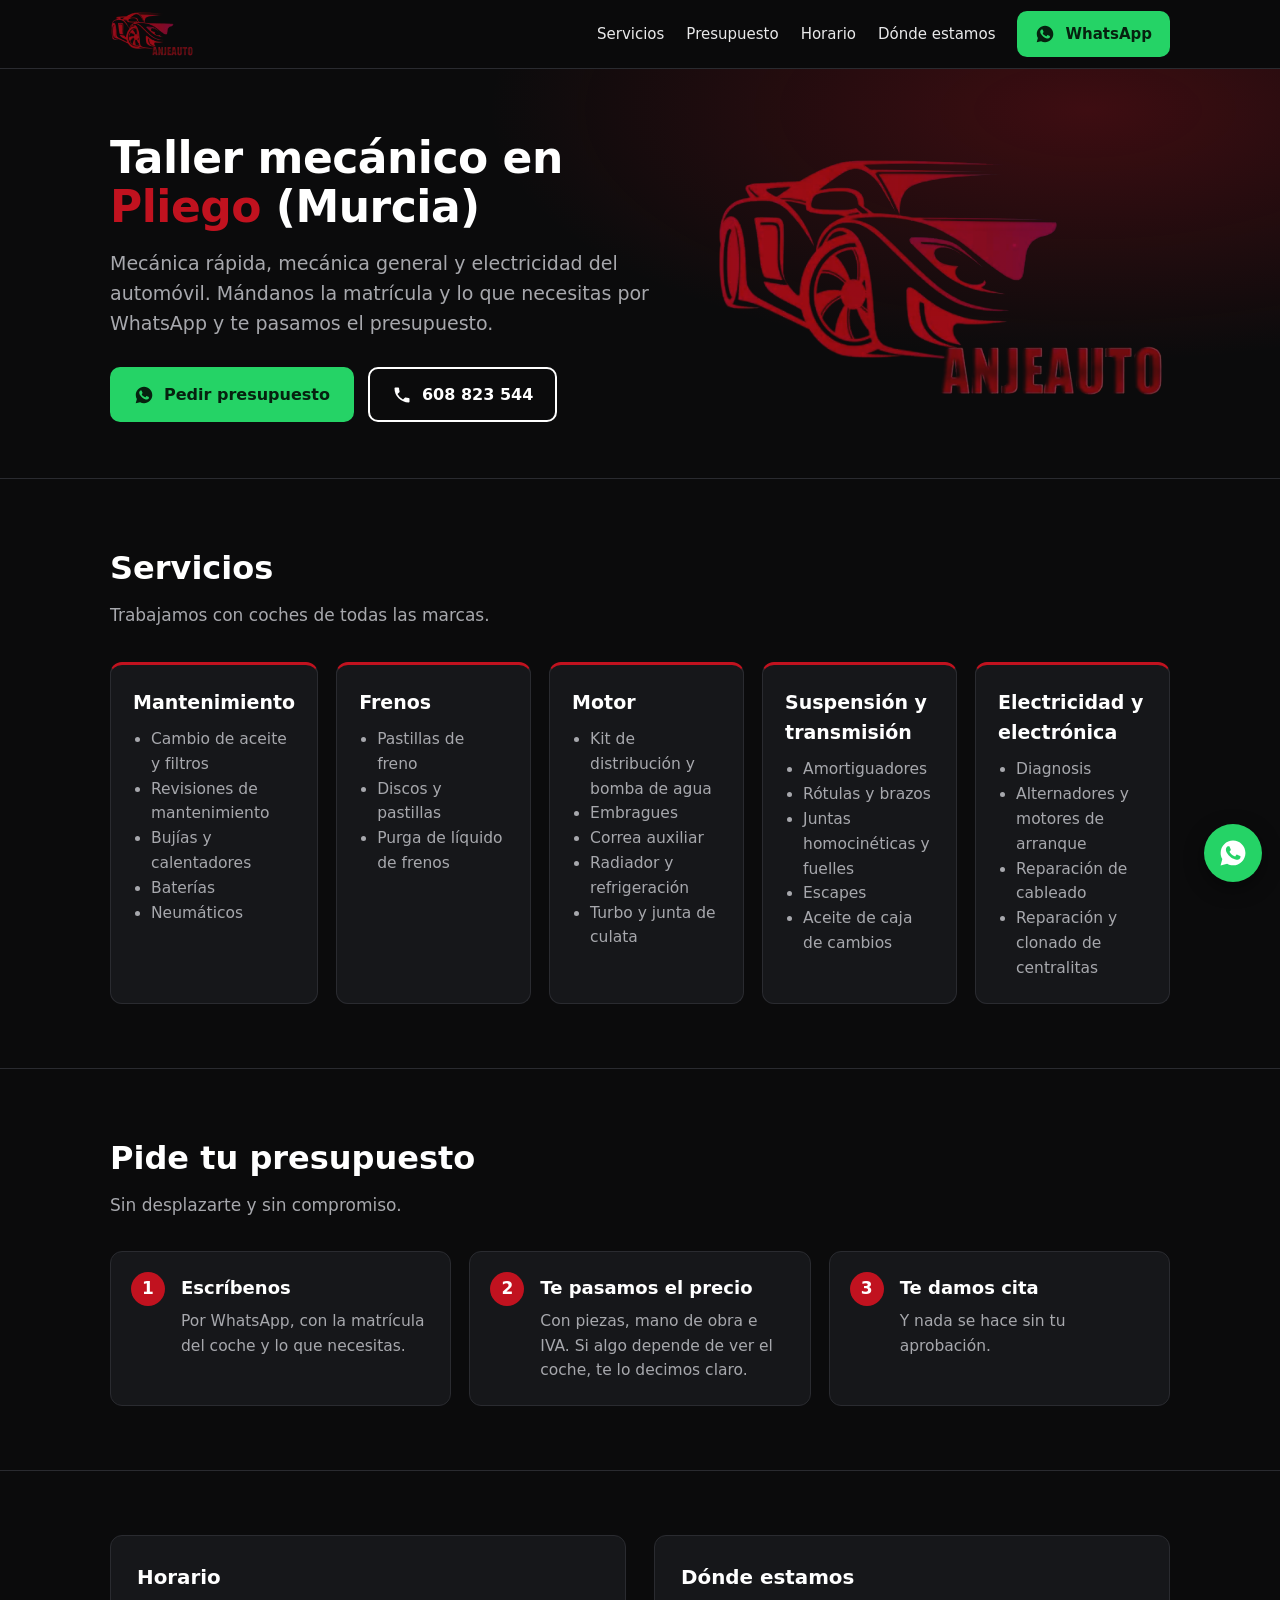
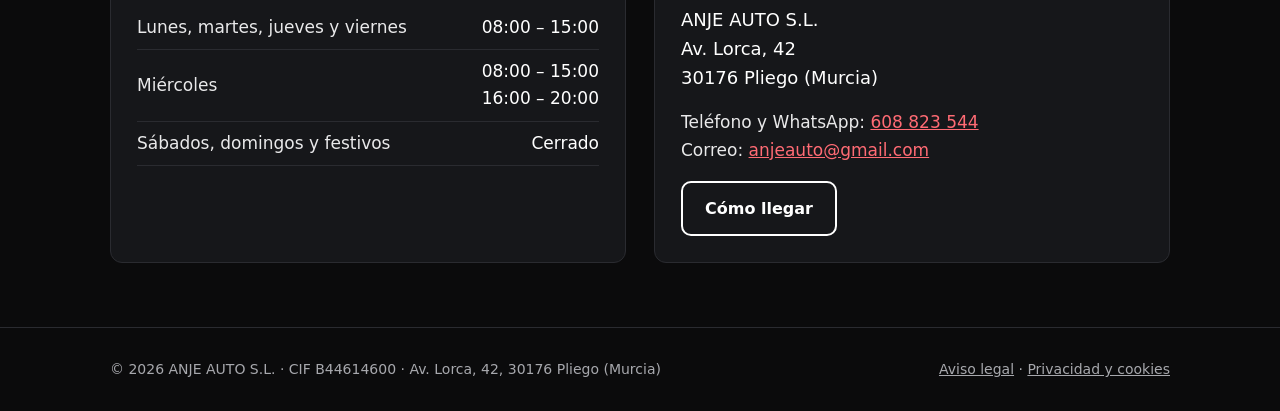
<file: index.html>
<!DOCTYPE html>
<html lang="es">
<head>
<meta charset="utf-8">
<meta name="viewport" content="width=device-width, initial-scale=1">
<meta name="facebook-domain-verification" content="u5q3vijdlbsnoc9m0mq4sea3ql76ry" />
<meta name="facebook-domain-verification" content="u5q3vijdlbsnoc9momq4sea3ql76ry" />
<title>ANJE AUTO S.L. · Taller mecánico en Pliego (Murcia)</title>
<meta name="description" content="Taller mecánico en Pliego (Murcia): mecánica rápida, mecánica general, frenos, distribución, embragues, electricidad y diagnosis. Pide tu presupuesto por WhatsApp.">
<link rel="canonical" href="https://anjeauto.es/">
<meta property="og:type" content="website">
<meta property="og:title" content="ANJE AUTO S.L. · Taller mecánico en Pliego (Murcia)">
<meta property="og:description" content="Mecánica rápida, mecánica general y electricidad del automóvil. Pide tu presupuesto por WhatsApp.">
<meta property="og:image" content="https://anjeauto.es/img/og.jpg">
<meta property="og:url" content="https://anjeauto.es/">
<link rel="icon" href="favicon.ico">
<link rel="apple-touch-icon" href="img/apple-touch-icon.png">
<link rel="stylesheet" href="style.css">
<script type="application/ld+json">
{"@context":"https://schema.org","@type":"AutoRepair","name":"ANJE AUTO S.L.","image":"https://anjeauto.es/img/og.jpg","url":"https://anjeauto.es/","telephone":"+34608823544","email":"anjeauto@gmail.com","taxID":"B44614600","openingHoursSpecification":[{"@type":"OpeningHoursSpecification","dayOfWeek":["Monday","Tuesday","Wednesday","Thursday","Friday"],"opens":"08:00","closes":"15:00"},{"@type":"OpeningHoursSpecification","dayOfWeek":"Wednesday","opens":"16:00","closes":"20:00"}],"address":{"@type":"PostalAddress","streetAddress":"Av. Lorca, 42","postalCode":"30176","addressLocality":"Pliego","addressRegion":"Murcia","addressCountry":"ES"}}
</script>
</head>
<body>
<header>
  <div class="wrap">
    <a class="marca" href="#inicio" aria-label="ANJE AUTO, inicio"><picture><source srcset="img/logo-sm.webp" type="image/webp"><img src="img/logo-sm.jpg" alt="ANJE AUTO" width="280" height="153"></picture></a>
    <nav>
      <a href="#servicios">Servicios</a>
      <a href="#presupuesto">Presupuesto</a>
      <a href="#horario">Horario</a>
      <a href="#contacto">Dónde estamos</a>
      <a class="btn btn-wa" href="https://wa.me/34608823544"><svg viewBox="0 0 24 24" aria-hidden="true"><path fill="currentColor" d="M12.04 2C6.58 2 2.13 6.45 2.13 11.91c0 1.75.46 3.45 1.32 4.95L2.05 22l5.25-1.38c1.45.79 3.08 1.21 4.74 1.21 5.46 0 9.91-4.45 9.91-9.91C21.95 6.45 17.5 2 12.04 2zm5.8 14.03c-.24.68-1.41 1.3-1.95 1.38-.5.07-1.13.1-1.82-.11-.42-.13-.96-.31-1.65-.61-2.9-1.25-4.8-4.17-4.94-4.36-.14-.19-1.18-1.57-1.18-3s.75-2.13 1.02-2.42c.26-.29.58-.36.77-.36h.55c.18 0 .42-.07.65.5.24.58.82 2 .89 2.15.07.14.12.31.02.5-.1.19-.14.31-.29.48-.14.17-.3.37-.43.5-.14.14-.29.3-.13.59.17.29.74 1.22 1.59 1.97 1.09.97 2.01 1.27 2.3 1.42.29.14.46.12.63-.07.17-.19.72-.84.92-1.13.19-.29.38-.24.65-.14.26.1 1.68.79 1.97.94.29.14.48.22.55.34.07.12.07.7-.17 1.38z"/></svg> WhatsApp</a>
    </nav>
  </div>
</header>

<main id="inicio">
<div class="hero">
  <div class="wrap">
    <div>
      <h1>Taller mecánico en <span>Pliego</span> (Murcia)</h1>
      <p>Mecánica rápida, mecánica general y electricidad del automóvil. Mándanos la matrícula y lo que necesitas por WhatsApp y te pasamos el presupuesto.</p>
      <div class="acciones">
        <a class="btn btn-wa" href="https://wa.me/34608823544?text=Hola%2C%20quiero%20un%20presupuesto.%20Mi%20matr%C3%ADcula%20es%3A%20"><svg viewBox="0 0 24 24" aria-hidden="true"><path fill="currentColor" d="M12.04 2C6.58 2 2.13 6.45 2.13 11.91c0 1.75.46 3.45 1.32 4.95L2.05 22l5.25-1.38c1.45.79 3.08 1.21 4.74 1.21 5.46 0 9.91-4.45 9.91-9.91C21.95 6.45 17.5 2 12.04 2zm5.8 14.03c-.24.68-1.41 1.3-1.95 1.38-.5.07-1.13.1-1.82-.11-.42-.13-.96-.31-1.65-.61-2.9-1.25-4.8-4.17-4.94-4.36-.14-.19-1.18-1.57-1.18-3s.75-2.13 1.02-2.42c.26-.29.58-.36.77-.36h.55c.18 0 .42-.07.65.5.24.58.82 2 .89 2.15.07.14.12.31.02.5-.1.19-.14.31-.29.48-.14.17-.3.37-.43.5-.14.14-.29.3-.13.59.17.29.74 1.22 1.59 1.97 1.09.97 2.01 1.27 2.3 1.42.29.14.46.12.63-.07.17-.19.72-.84.92-1.13.19-.29.38-.24.65-.14.26.1 1.68.79 1.97.94.29.14.48.22.55.34.07.12.07.7-.17 1.38z"/></svg> Pedir presupuesto</a>
        <a class="btn btn-tel" href="tel:+34608823544"><svg viewBox="0 0 24 24" aria-hidden="true"><path fill="currentColor" d="M6.6 10.8a15.2 15.2 0 0 0 6.6 6.6l2.2-2.2c.3-.3.7-.4 1-.2 1.1.4 2.3.6 3.6.6.6 0 1 .4 1 1V20c0 .6-.4 1-1 1A17 17 0 0 1 3 4c0-.6.4-1 1-1h3.5c.6 0 1 .4 1 1 0 1.3.2 2.5.6 3.6.1.3 0 .7-.2 1z"/></svg> 608 823 544</a>
      </div>
    </div>
    <div class="logo-grande"><picture><source srcset="img/logo.webp" type="image/webp"><img src="img/logo.jpg" alt="Logotipo de ANJE AUTO" width="560" height="306"></picture></div>
  </div>
</div>

<section id="servicios">
  <div class="wrap">
    <h2>Servicios</h2>
    <p class="intro">Trabajamos con coches de todas las marcas.</p>
    <div class="servicios">
      <div class="tarjeta"><h3>Mantenimiento</h3><ul><li>Cambio de aceite y filtros</li><li>Revisiones de mantenimiento</li><li>Bujías y calentadores</li><li>Baterías</li><li>Neumáticos</li></ul></div>
      <div class="tarjeta"><h3>Frenos</h3><ul><li>Pastillas de freno</li><li>Discos y pastillas</li><li>Purga de líquido de frenos</li></ul></div>
      <div class="tarjeta"><h3>Motor</h3><ul><li>Kit de distribución y bomba de agua</li><li>Embragues</li><li>Correa auxiliar</li><li>Radiador y refrigeración</li><li>Turbo y junta de culata</li></ul></div>
      <div class="tarjeta"><h3>Suspensión y transmisión</h3><ul><li>Amortiguadores</li><li>Rótulas y brazos</li><li>Juntas homocinéticas y fuelles</li><li>Escapes</li><li>Aceite de caja de cambios</li></ul></div>
      <div class="tarjeta"><h3>Electricidad y electrónica</h3><ul><li>Diagnosis</li><li>Alternadores y motores de arranque</li><li>Reparación de cableado</li><li>Reparación y clonado de centralitas</li></ul></div>
    </div>
  </div>
</section>

<section id="presupuesto">
  <div class="wrap">
    <h2>Pide tu presupuesto</h2>
    <p class="intro">Sin desplazarte y sin compromiso.</p>
    <div class="pasos">
      <div class="paso"><h3>Escríbenos</h3><p>Por WhatsApp, con la matrícula del coche y lo que necesitas.</p></div>
      <div class="paso"><h3>Te pasamos el precio</h3><p>Con piezas, mano de obra e IVA. Si algo depende de ver el coche, te lo decimos claro.</p></div>
      <div class="paso"><h3>Te damos cita</h3><p>Y nada se hace sin tu aprobación.</p></div>
    </div>
  </div>
</section>

<section>
  <div class="wrap dos">
    <div class="caja" id="horario">
      <h3>Horario</h3>
      <table class="horario">
        <tr><td>Lunes, martes, jueves y viernes</td><td>08:00 – 15:00</td></tr>
        <tr><td>Miércoles</td><td>08:00 – 15:00<br>16:00 – 20:00</td></tr>
        <tr><td>Sábados, domingos y festivos</td><td>Cerrado</td></tr>
      </table>
    </div>
    <div class="caja" id="contacto">
      <h3>Dónde estamos</h3>
      <address>ANJE AUTO S.L.<br>Av. Lorca, 42<br>30176 Pliego (Murcia)</address>
      <p>Teléfono y WhatsApp: <a href="tel:+34608823544">608 823 544</a><br>Correo: <a href="mailto:anjeauto@gmail.com">anjeauto@gmail.com</a></p>
      <a class="btn btn-tel" href="https://www.google.com/maps/search/?api=1&amp;query=Av.%20Lorca%2042%2C%2030176%20Pliego%2C%20Murcia" rel="noopener">Cómo llegar</a>
    </div>
  </div>
</section>
</main>

<footer>
  <div class="wrap">
    <span>© 2026 ANJE AUTO S.L. · CIF B44614600 · Av. Lorca, 42, 30176 Pliego (Murcia)</span>
    <span><a href="aviso-legal.html">Aviso legal</a> · <a href="privacidad.html">Privacidad y cookies</a></span>
  </div>
</footer>
<a class="wa-flotante" href="https://wa.me/34608823544" aria-label="Escríbenos por WhatsApp" style="color:#fff"><svg viewBox="0 0 24 24" aria-hidden="true"><path fill="currentColor" d="M12.04 2C6.58 2 2.13 6.45 2.13 11.91c0 1.75.46 3.45 1.32 4.95L2.05 22l5.25-1.38c1.45.79 3.08 1.21 4.74 1.21 5.46 0 9.91-4.45 9.91-9.91C21.95 6.45 17.5 2 12.04 2zm5.8 14.03c-.24.68-1.41 1.3-1.95 1.38-.5.07-1.13.1-1.82-.11-.42-.13-.96-.31-1.65-.61-2.9-1.25-4.8-4.17-4.94-4.36-.14-.19-1.18-1.57-1.18-3s.75-2.13 1.02-2.42c.26-.29.58-.36.77-.36h.55c.18 0 .42-.07.65.5.24.58.82 2 .89 2.15.07.14.12.31.02.5-.1.19-.14.31-.29.48-.14.17-.3.37-.43.5-.14.14-.29.3-.13.59.17.29.74 1.22 1.59 1.97 1.09.97 2.01 1.27 2.3 1.42.29.14.46.12.63-.07.17-.19.72-.84.92-1.13.19-.29.38-.24.65-.14.26.1 1.68.79 1.97.94.29.14.48.22.55.34.07.12.07.7-.17 1.38z"/></svg></a>
</body>
</html>
</file>
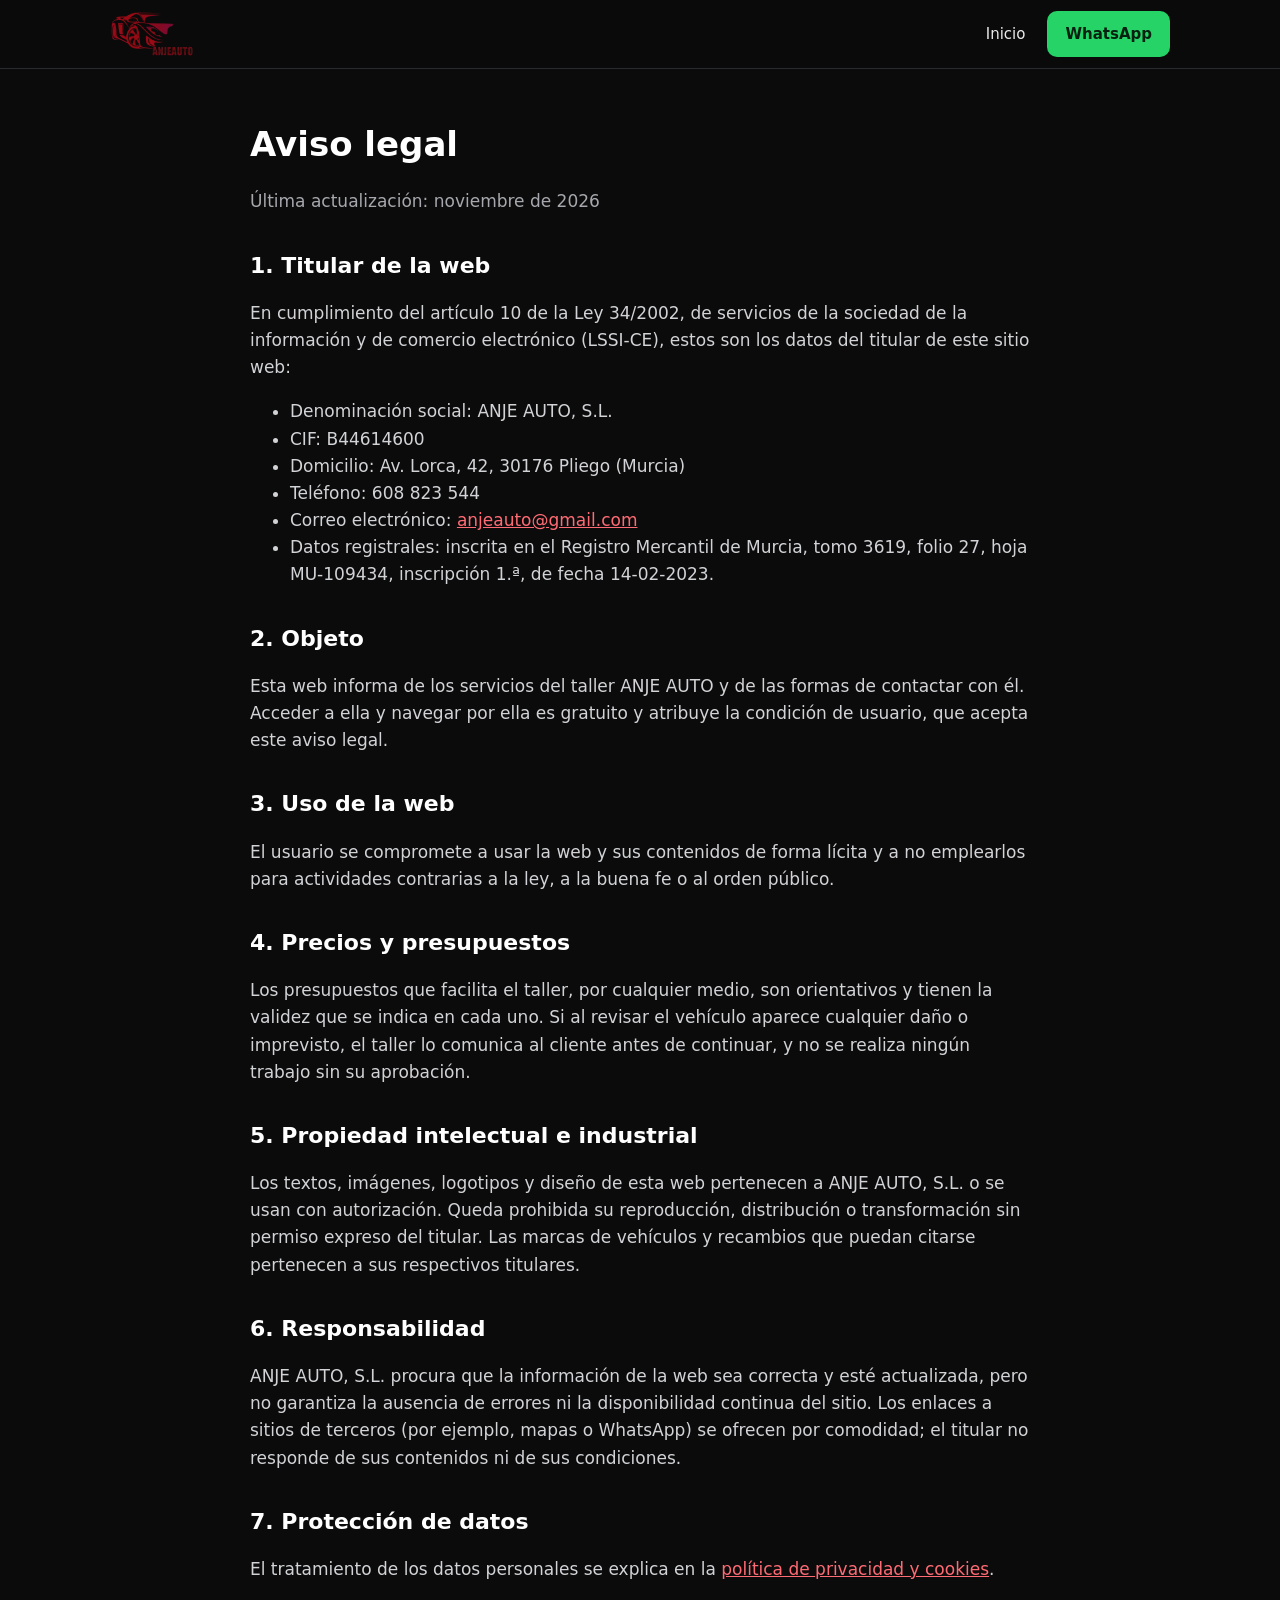
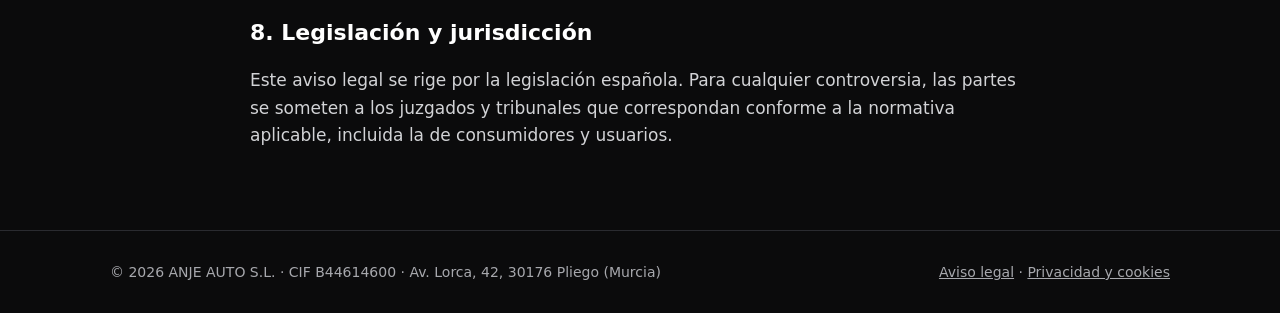
<file: aviso-legal.html>
<!DOCTYPE html>
<html lang="es">
<head>
<meta charset="utf-8">
<meta name="viewport" content="width=device-width, initial-scale=1">
<title>Aviso legal · ANJE AUTO S.L.</title>
<meta name="robots" content="noindex, follow">
<link rel="icon" href="favicon.ico">
<link rel="stylesheet" href="style.css">
</head>
<body>
<header>
  <div class="wrap">
    <a class="marca" href="index.html" aria-label="ANJE AUTO, inicio"><picture><source srcset="img/logo-sm.webp" type="image/webp"><img src="img/logo-sm.jpg" alt="ANJE AUTO" width="280" height="153"></picture></a>
    <nav><a href="index.html">Inicio</a><a class="btn btn-wa" href="https://wa.me/34608823544">WhatsApp</a></nav>
  </div>
</header>
<main class="legal">
<h1>Aviso legal</h1>
<p class="fecha">Última actualización: noviembre de 2026</p>

<h2>1. Titular de la web</h2>
<p>En cumplimiento del artículo 10 de la Ley 34/2002, de servicios de la sociedad de la información y de comercio electrónico (LSSI-CE), estos son los datos del titular de este sitio web:</p>
<ul>
  <li>Denominación social: ANJE AUTO, S.L.</li>
  <li>CIF: B44614600</li>
  <li>Domicilio: Av. Lorca, 42, 30176 Pliego (Murcia)</li>
  <li>Teléfono: 608 823 544</li>
  <li>Correo electrónico: <a href="mailto:anjeauto@gmail.com">anjeauto@gmail.com</a></li>
  <li>Datos registrales: inscrita en el Registro Mercantil de Murcia, tomo 3619, folio 27, hoja MU-109434, inscripción 1.ª, de fecha 14-02-2023.</li>
</ul>

<h2>2. Objeto</h2>
<p>Esta web informa de los servicios del taller ANJE AUTO y de las formas de contactar con él. Acceder a ella y navegar por ella es gratuito y atribuye la condición de usuario, que acepta este aviso legal.</p>

<h2>3. Uso de la web</h2>
<p>El usuario se compromete a usar la web y sus contenidos de forma lícita y a no emplearlos para actividades contrarias a la ley, a la buena fe o al orden público.</p>

<h2>4. Precios y presupuestos</h2>
<p>Los presupuestos que facilita el taller, por cualquier medio, son orientativos y tienen la validez que se indica en cada uno. Si al revisar el vehículo aparece cualquier daño o imprevisto, el taller lo comunica al cliente antes de continuar, y no se realiza ningún trabajo sin su aprobación.</p>

<h2>5. Propiedad intelectual e industrial</h2>
<p>Los textos, imágenes, logotipos y diseño de esta web pertenecen a ANJE AUTO, S.L. o se usan con autorización. Queda prohibida su reproducción, distribución o transformación sin permiso expreso del titular. Las marcas de vehículos y recambios que puedan citarse pertenecen a sus respectivos titulares.</p>

<h2>6. Responsabilidad</h2>
<p>ANJE AUTO, S.L. procura que la información de la web sea correcta y esté actualizada, pero no garantiza la ausencia de errores ni la disponibilidad continua del sitio. Los enlaces a sitios de terceros (por ejemplo, mapas o WhatsApp) se ofrecen por comodidad; el titular no responde de sus contenidos ni de sus condiciones.</p>

<h2>7. Protección de datos</h2>
<p>El tratamiento de los datos personales se explica en la <a href="privacidad.html">política de privacidad y cookies</a>.</p>

<h2>8. Legislación y jurisdicción</h2>
<p>Este aviso legal se rige por la legislación española. Para cualquier controversia, las partes se someten a los juzgados y tribunales que correspondan conforme a la normativa aplicable, incluida la de consumidores y usuarios.</p>
</main>
<footer>
  <div class="wrap">
    <span>© 2026 ANJE AUTO S.L. · CIF B44614600 · Av. Lorca, 42, 30176 Pliego (Murcia)</span>
    <span><a href="aviso-legal.html">Aviso legal</a> · <a href="privacidad.html">Privacidad y cookies</a></span>
  </div>
</footer>
</body>
</html>
</file>
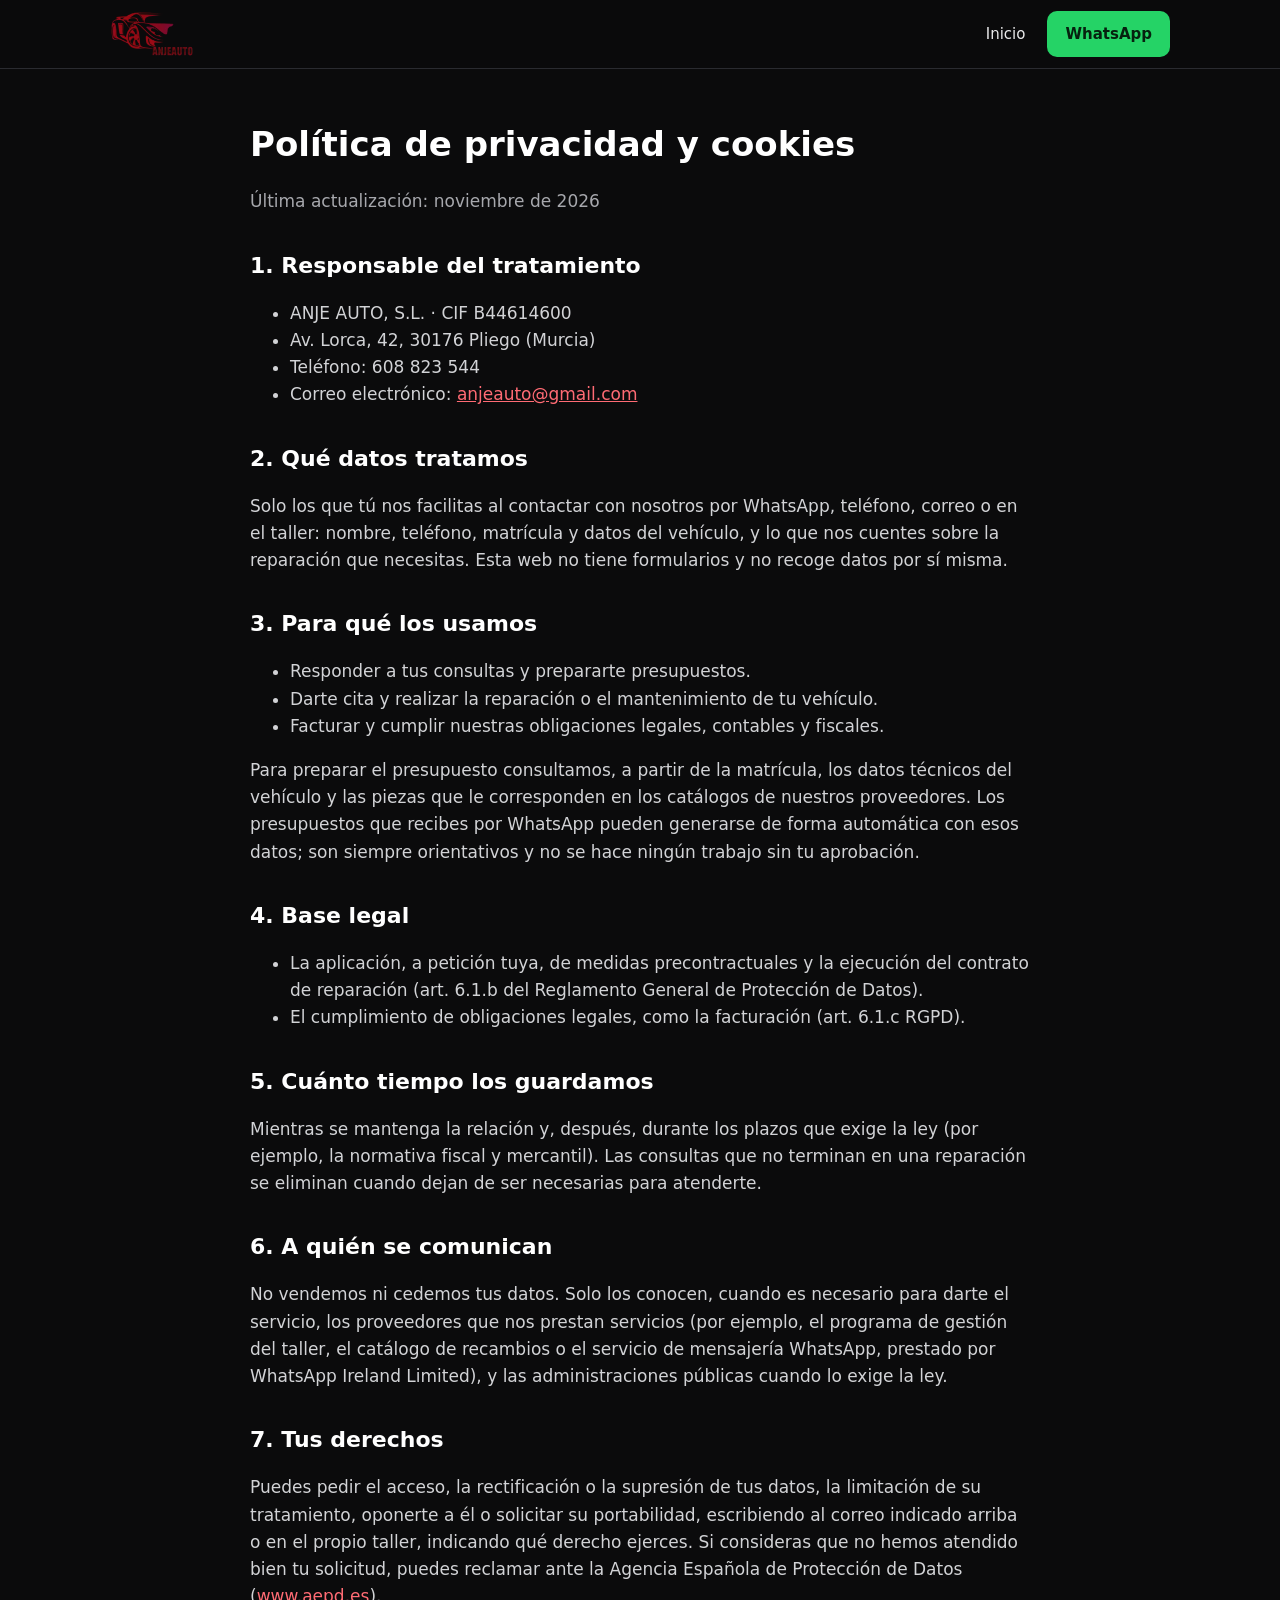
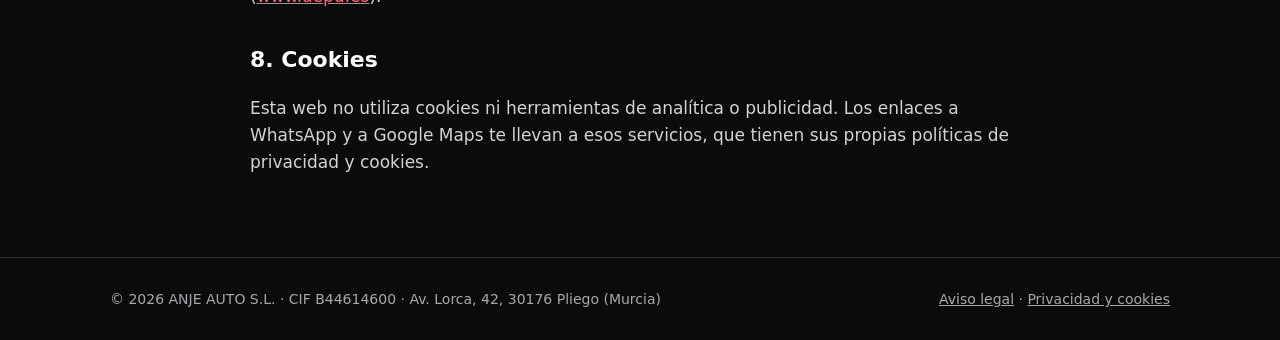
<file: privacidad.html>
<!DOCTYPE html>
<html lang="es">
<head>
<meta charset="utf-8">
<meta name="viewport" content="width=device-width, initial-scale=1">
<title>Privacidad y cookies · ANJE AUTO S.L.</title>
<meta name="robots" content="noindex, follow">
<link rel="icon" href="favicon.ico">
<link rel="stylesheet" href="style.css">
</head>
<body>
<header>
  <div class="wrap">
    <a class="marca" href="index.html" aria-label="ANJE AUTO, inicio"><picture><source srcset="img/logo-sm.webp" type="image/webp"><img src="img/logo-sm.jpg" alt="ANJE AUTO" width="280" height="153"></picture></a>
    <nav><a href="index.html">Inicio</a><a class="btn btn-wa" href="https://wa.me/34608823544">WhatsApp</a></nav>
  </div>
</header>
<main class="legal">
<h1>Política de privacidad y cookies</h1>
<p class="fecha">Última actualización: noviembre de 2026</p>

<h2>1. Responsable del tratamiento</h2>
<ul>
  <li>ANJE AUTO, S.L. · CIF B44614600</li>
  <li>Av. Lorca, 42, 30176 Pliego (Murcia)</li>
  <li>Teléfono: 608 823 544</li>
  <li>Correo electrónico: <a href="mailto:anjeauto@gmail.com">anjeauto@gmail.com</a></li>
</ul>

<h2>2. Qué datos tratamos</h2>
<p>Solo los que tú nos facilitas al contactar con nosotros por WhatsApp, teléfono, correo o en el taller: nombre, teléfono, matrícula y datos del vehículo, y lo que nos cuentes sobre la reparación que necesitas. Esta web no tiene formularios y no recoge datos por sí misma.</p>

<h2>3. Para qué los usamos</h2>
<ul>
  <li>Responder a tus consultas y prepararte presupuestos.</li>
  <li>Darte cita y realizar la reparación o el mantenimiento de tu vehículo.</li>
  <li>Facturar y cumplir nuestras obligaciones legales, contables y fiscales.</li>
</ul>
<p>Para preparar el presupuesto consultamos, a partir de la matrícula, los datos técnicos del vehículo y las piezas que le corresponden en los catálogos de nuestros proveedores. Los presupuestos que recibes por WhatsApp pueden generarse de forma automática con esos datos; son siempre orientativos y no se hace ningún trabajo sin tu aprobación.</p>

<h2>4. Base legal</h2>
<ul>
  <li>La aplicación, a petición tuya, de medidas precontractuales y la ejecución del contrato de reparación (art. 6.1.b del Reglamento General de Protección de Datos).</li>
  <li>El cumplimiento de obligaciones legales, como la facturación (art. 6.1.c RGPD).</li>
</ul>

<h2>5. Cuánto tiempo los guardamos</h2>
<p>Mientras se mantenga la relación y, después, durante los plazos que exige la ley (por ejemplo, la normativa fiscal y mercantil). Las consultas que no terminan en una reparación se eliminan cuando dejan de ser necesarias para atenderte.</p>

<h2>6. A quién se comunican</h2>
<p>No vendemos ni cedemos tus datos. Solo los conocen, cuando es necesario para darte el servicio, los proveedores que nos prestan servicios (por ejemplo, el programa de gestión del taller, el catálogo de recambios o el servicio de mensajería WhatsApp, prestado por WhatsApp Ireland Limited), y las administraciones públicas cuando lo exige la ley.</p>

<h2>7. Tus derechos</h2>
<p>Puedes pedir el acceso, la rectificación o la supresión de tus datos, la limitación de su tratamiento, oponerte a él o solicitar su portabilidad, escribiendo al correo indicado arriba o en el propio taller, indicando qué derecho ejerces. Si consideras que no hemos atendido bien tu solicitud, puedes reclamar ante la Agencia Española de Protección de Datos (<a href="https://www.aepd.es" rel="noopener">www.aepd.es</a>).</p>

<h2>8. Cookies</h2>
<p>Esta web no utiliza cookies ni herramientas de analítica o publicidad. Los enlaces a WhatsApp y a Google Maps te llevan a esos servicios, que tienen sus propias políticas de privacidad y cookies.</p>
</main>
<footer>
  <div class="wrap">
    <span>© 2026 ANJE AUTO S.L. · CIF B44614600 · Av. Lorca, 42, 30176 Pliego (Murcia)</span>
    <span><a href="aviso-legal.html">Aviso legal</a> · <a href="privacidad.html">Privacidad y cookies</a></span>
  </div>
</footer>
</body>
</html>
</file>
<file: style.css>
:root{--rojo:#c1121f;--rojo-osc:#8d0b16;--negro:#0b0b0c;--gris:#16171a;--texto:#e9e9ea;--suave:#a7a8ad;--borde:#2a2b30;--ok:#25d366}
*{box-sizing:border-box}
html{scroll-behavior:smooth}
body{margin:0;font-family:system-ui,-apple-system,"Segoe UI",Roboto,"Helvetica Neue",Arial,sans-serif;background:var(--negro);color:var(--texto);line-height:1.6;font-size:17px}
a{color:#ff6b74}
img{max-width:100%;height:auto;display:block}
.wrap{max-width:1100px;margin:0 auto;padding:0 20px}
header{position:sticky;top:0;z-index:10;background:rgba(11,11,12,.92);backdrop-filter:blur(6px);border-bottom:1px solid var(--borde)}
header .wrap{display:flex;align-items:center;justify-content:space-between;gap:16px;min-height:68px}
header .marca img{height:46px;width:auto}
nav{display:flex;align-items:center;gap:22px;font-size:15px}
nav a{color:var(--texto);text-decoration:none}
nav a:hover{color:#fff;text-decoration:underline}
.btn{display:inline-flex;align-items:center;gap:10px;padding:13px 22px;border-radius:10px;font-weight:700;text-decoration:none;border:2px solid transparent;font-size:16px}
.btn-wa{background:var(--ok);color:#06210f}
.btn-wa:hover{filter:brightness(1.07)}
.btn-tel{border-color:#fff;color:#fff}
.btn-tel:hover{background:#fff;color:#000}
.btn svg{width:20px;height:20px;flex:none}
nav .btn{padding:9px 16px;font-size:15px}
.hero{padding:64px 0 56px;background:radial-gradient(1000px 420px at 85% 10%,rgba(193,18,31,.28),transparent 60%),var(--negro)}
.hero .wrap{display:grid;grid-template-columns:1.1fr .9fr;gap:40px;align-items:center}
.hero h1{font-size:44px;line-height:1.12;margin:0 0 16px;color:#fff;letter-spacing:-.5px}
.hero h1 span{color:var(--rojo)}
.hero p{font-size:19px;color:var(--suave);margin:0 0 28px;max-width:34em}
.acciones{display:flex;flex-wrap:wrap;gap:14px}
.hero .logo-grande img{width:100%;max-width:520px;margin-left:auto}
section{padding:64px 0;border-top:1px solid var(--borde)}
h2{font-size:32px;margin:0 0 8px;color:#fff}
.intro{color:var(--suave);margin:0 0 32px}
.servicios{display:grid;grid-template-columns:repeat(auto-fit,minmax(230px,1fr));gap:18px}
.tarjeta{background:var(--gris);border:1px solid var(--borde);border-top:3px solid var(--rojo);border-radius:12px;padding:22px}
.tarjeta h3{margin:0 0 10px;font-size:19px;color:#fff}
.tarjeta ul{margin:0;padding-left:18px;color:var(--suave);font-size:15.5px}
.pasos{display:grid;grid-template-columns:repeat(3,1fr);gap:18px;counter-reset:paso}
.paso{background:var(--gris);border:1px solid var(--borde);border-radius:12px;padding:22px 22px 22px 70px;position:relative}
.paso::before{counter-increment:paso;content:counter(paso);position:absolute;left:20px;top:20px;width:34px;height:34px;border-radius:50%;background:var(--rojo);color:#fff;font-weight:800;display:grid;place-items:center}
.paso h3{margin:0 0 6px;font-size:18px;color:#fff}
.paso p{margin:0;color:var(--suave);font-size:15.5px}
.dos{display:grid;grid-template-columns:1fr 1fr;gap:28px}
.caja{background:var(--gris);border:1px solid var(--borde);border-radius:12px;padding:26px}
.caja h3{margin:0 0 12px;color:#fff}
table.horario{width:100%;border-collapse:collapse}
table.horario td{padding:8px 0;border-bottom:1px solid var(--borde)}
table.horario td:last-child{text-align:right;color:#fff}
address{font-style:normal;font-size:18px;color:#fff;margin-bottom:16px}
.pendiente{background:#fff3b0;color:#4a3b00;padding:1px 6px;border-radius:4px;font-weight:700}
footer{border-top:1px solid var(--borde);padding:30px 0;color:var(--suave);font-size:14px}
footer .wrap{display:flex;flex-wrap:wrap;justify-content:space-between;gap:12px}
footer a{color:var(--suave)}
.legal{max-width:820px;padding:48px 20px 64px;margin:0 auto}
.legal h1{color:#fff;font-size:34px;margin:0 0 6px}
.legal h2{font-size:22px;margin:32px 0 8px}
.legal p,.legal li{color:#d2d3d6}
.legal .fecha{color:var(--suave);margin-bottom:28px}
.wa-flotante{position:fixed;right:18px;bottom:18px;width:58px;height:58px;border-radius:50%;background:var(--ok);display:grid;place-items:center;box-shadow:0 6px 20px rgba(0,0,0,.45);z-index:20}
.wa-flotante svg{width:30px;height:30px}
@media (max-width:860px){
  nav a:not(.btn){display:none}
  .hero{padding:40px 0}
  .hero .wrap{grid-template-columns:1fr}
  .hero .logo-grande{order:-1}
  .hero .logo-grande img{max-width:340px;margin:0 auto}
  .hero h1{font-size:33px}
  .pasos,.dos{grid-template-columns:1fr}
  section{padding:48px 0}
}
/* el logo tiene fondo negro: se funde con el fondo oscuro */
.marca img,.logo-grande img{mix-blend-mode:lighten}
@media (min-width:1000px){.servicios{grid-template-columns:repeat(5,1fr)}}
table.horario td:last-child{white-space:nowrap;padding-left:12px}
a[href^="tel:"],a[href^="mailto:"]{white-space:nowrap}
</file>
